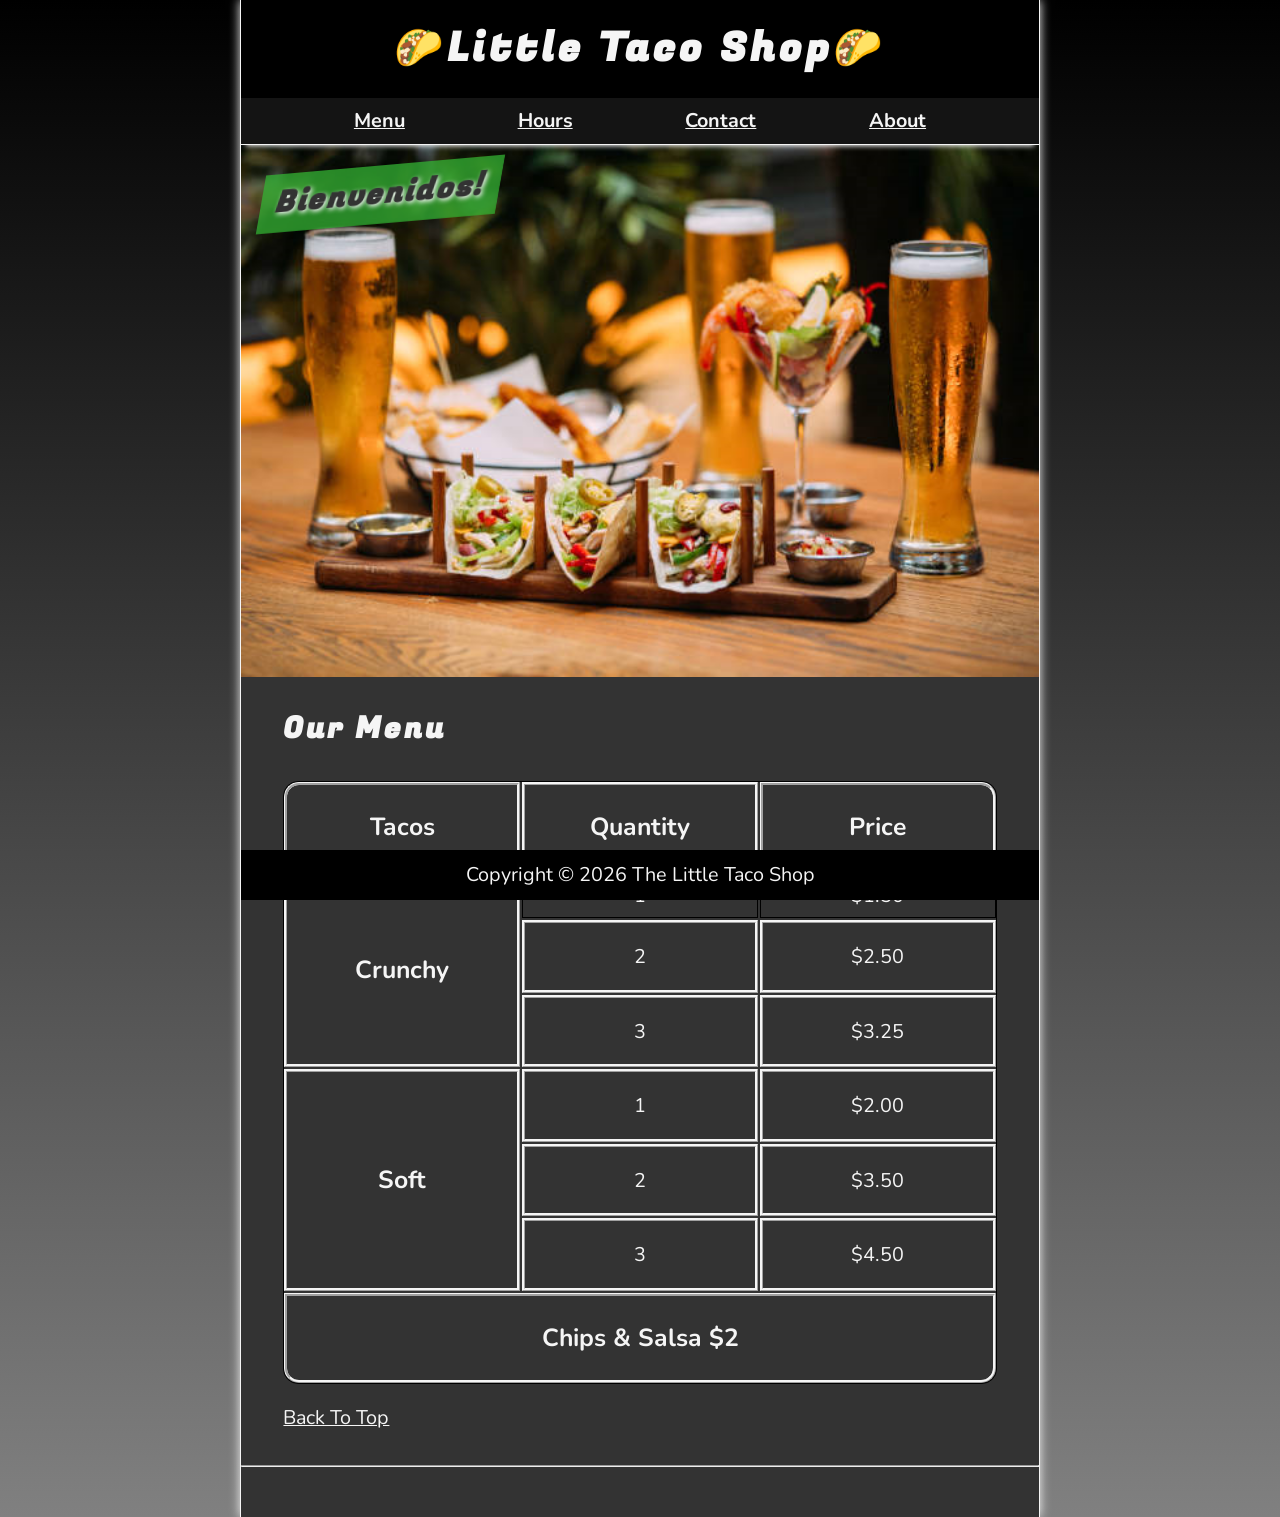
<file: index.html>
<!DOCTYPE html>
<html lang="en">

<head>
<meta charset="UTF-8">
  <meta name="viewport" content="width=device-width, initial-scale=1.0">
<meta name="author" content="Dave Gray">
<meta name="description" content="The Official website for The Little Taco Shop">
<title>The Little Taco Shop</title>
<link rel="icon" href="favicon.png" type="image/x-icon">
<link rel="stylesheet" href="css/style.css">
<script src="js/main.js" defer></script>
  <style>
        table, th, td {
  border: 1px solid black;
  border-collapse: collapse;
}

th, td {
  padding: 8px;
  text-align: center;
}

      </style>
</head>

<body>
  <header class="header">
    <h1 class="header_h1">Little Taco Shop</h1>
    <nav class="header_nav">
        <ul class="header_ul">
           
            <li>
                <a href="#menu">Menu</a>
            </li>
            <li>
                <a href="hours.html">Hours</a>
            </li>
            <li>
                <a href="contacts.html">Contact</a>
            </li>
             <li>
                <a href="about.html">About</a>
            </li>
        </ul>
    </nav>
  </header>  
  <section class="hero">
   <h2 class="hero_h2">Bienvenidos!</h2> 
    <figure>
       <img src="imgs/little-taco-shop.png" alt="Tacos and a Drink" title="We love tacos!" width="1000" height="667"> 
       <figcaption class="offscreen">
        Tacos and a Drink
       </figcaption>
    </figure>
  </section>
  <main class="main">
<article id="menu" class="main_article menu">
  <h2 class="menu_h2">Our Menu</h2>
  <table class="menu_container">
    <caption class="offscreen">Our Tacos</caption>
    <thead>
  
      <tr>
        <th class="menu_header" scope="col">Tacos</th>
        <th class="menu_header" scope="col">Quantity</th>
        <th class="menu_header" scope="col">Price</th>
      </tr>
    </thead>
    <tbody>
      <tr>
        <th class="menu_item menu_cr" scope="row" rowspan="3">Crunchy</th>
        
        <td>1</td>
        <td>$1.50</td>
      </tr>
      <tr>
        <td class="menu_item">2</td>
        <td class="menu_item">$2.50</td>
      </tr>
        <tr>
        <td class="menu_item">3</td>
        <td class="menu_item">$3.25</td>
      </tr>
      <tr>
        <th class="menu_item menu_sf" scope="row" rowspan="3">Soft</th>
        <td class="menu_item">1</td>
        <td class="menu_item">$2.00</td>
      </tr>
        <tr>
        <td class="menu_item">2</td>
        <td class="menu_item">$3.50</td>
      </tr>
        <tr>
        <td class="menu_item">3</td>
        <td class="menu_item">$4.50</td>
      </tr>
    </tbody>
    <tfoot>
      <tr>
        <td class="menu_item menu_cs" colspan="3">
Chips &amp; Salsa $2
        </td>
      </tr>
    </tfoot>
  </table>

<p class="center">
  <a href="#">Back To Top</a>
</p>
</article>
  </main>
  <hr>
  <footer class="footer">
    <p> 
      <span class="nowrap">Copyright &copy; <time id="year"></time></span>
      <span class="nowrap"> The Little Taco Shop </span>
       
      </p>
  </footer>
</body>


</html>
</file>
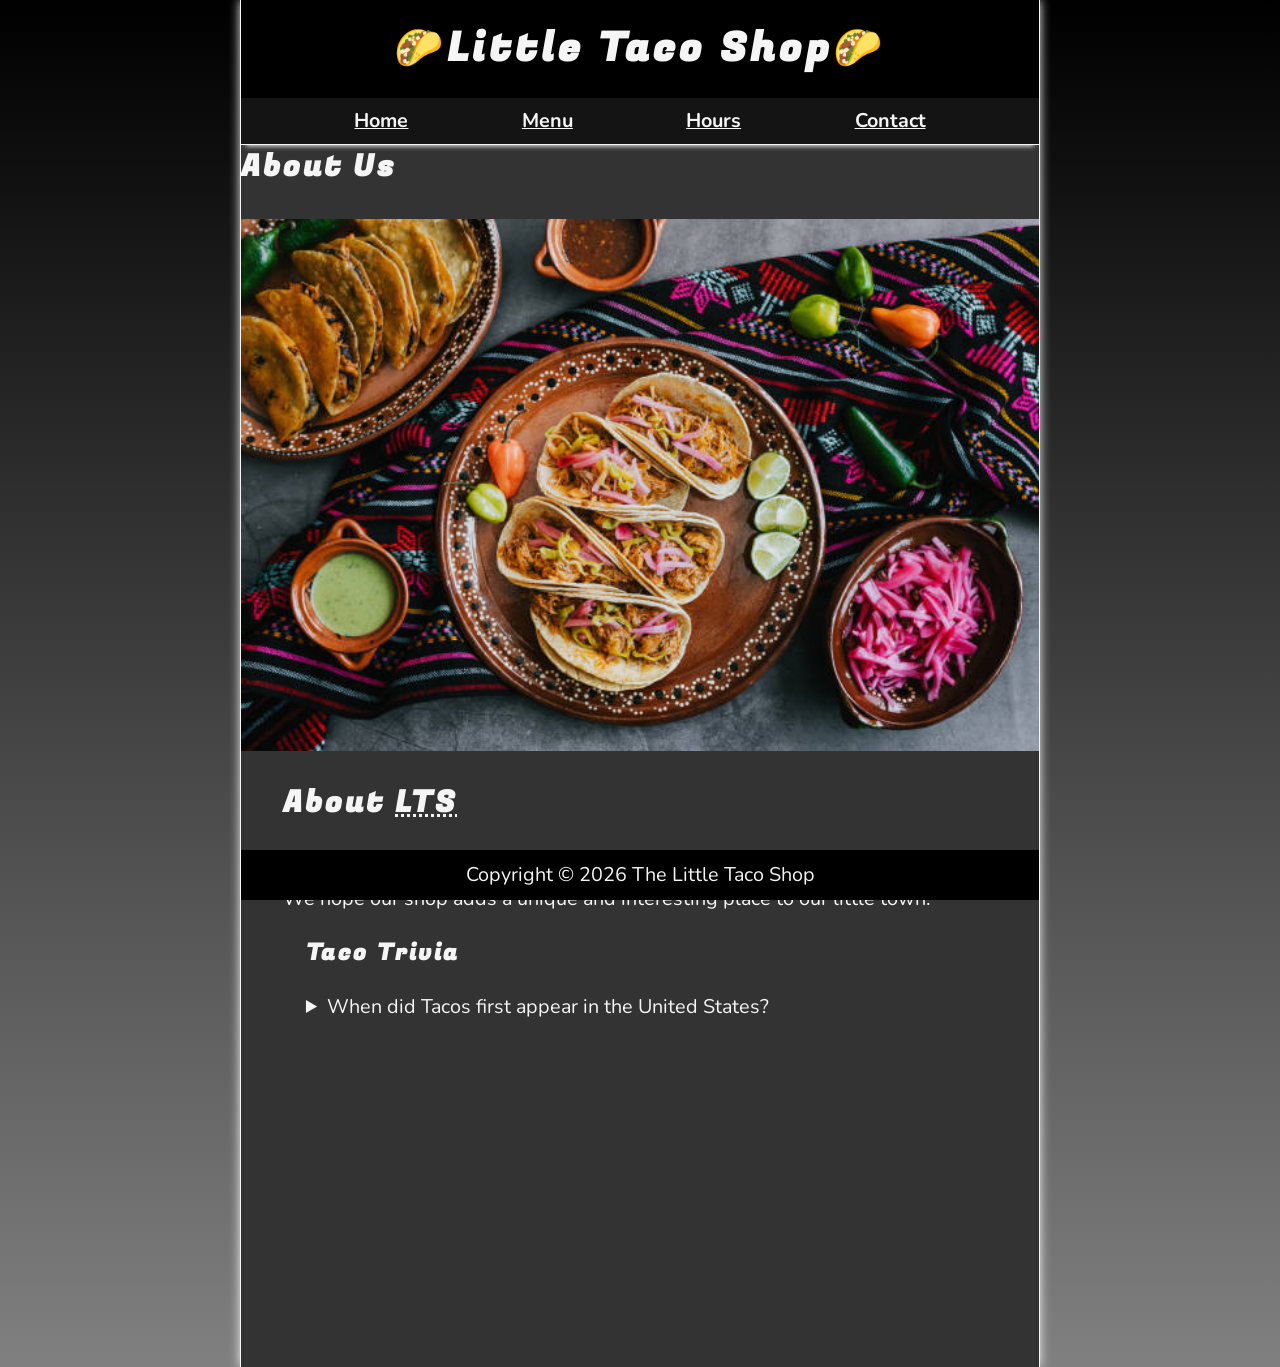
<file: about.html>
<!DOCTYPE html>
<html lang="en">
<head>
    <meta charset="UTF-8">
    <meta name="viewport" content="width=device-width, initial-scale=1.0">
<meta name="author" content="Dave Gray">
<meta name="description" content="About The Little Taco Shop">
<title>About LTS</title>
<link rel="icon" href="favicon.png" type="image/x-icon">
<link rel="stylesheet" href="css/style.css">
<script src="js/main.js" defer></script>
</head>

<body>
    <header class="header">
    <h1 class="header_h1">Little Taco Shop</h1>
    <nav class="header_nav">
        <ul class="header_ul">
           <li>
                <a href="/">Home</a>
            </li>
            <li>
                <a href="/#menu">Menu</a>
            </li>
            <li>
                <a href="hours.html">Hours</a>
            </li>
            <li>
                <a href="contacts.html">Contact</a>
            </li>
             
        </ul>
    </nav>
  </header>  
  <section class="hero">
    <h2>About Us</h2>
    <figure>
       <img src="imgs/about-us.png" alt="Tacos and a Drink" title="We love tacos!" width="1000" height="667"> 
       <figcaption class="offscreen">
        Tacos and a Drink
       </figcaption>
    </figure>
  </section>

<main class="main">
    <article id="about" class="main_article about">
     <h2>About <abbr title="The Little Taco Shop">LTS</abbr></h2>
  <p>
    <abbr title="The Little Taco Shop">LTS</abbr> was founded in <time datetime="2022">2022</time>. Our shop was built from a <strong>love of tacos</strong> 🌮🌮🌮 . We hope our shop adds a unique and interesting place to our little town.
  </p>
  <aside class="about_trivia">
    <h3>Taco Trivia</h3>
    <details>
      <summary>When did Tacos first appear in the United States?</summary>
      <p class="about_trivia-answer">
       Jeffrey M. Pilcher, taco historian and proffesor of history at the University of Minnesota, says the earliest mention of tacos in the United States are in a newspaper from <time datetime="1905">1905</time>. 
       (Source: <cite><a href="https://www.smithsonianmag.com/arts-culture/where-did-the-taco-come-from-81228162"
        target="_blank"></a>Smithsonian Magazine</cite>)
      </p>
    </details>
  </aside>

</article>
</main>
 <footer class="footer">
    <p> 
      <span class="nowrap">Copyright &copy; <time id="year"></time></span>
      <span class="nowrap"> The Little Taco Shop </span>
       
      </p>
  </footer>
  </body>
</html>
</file>
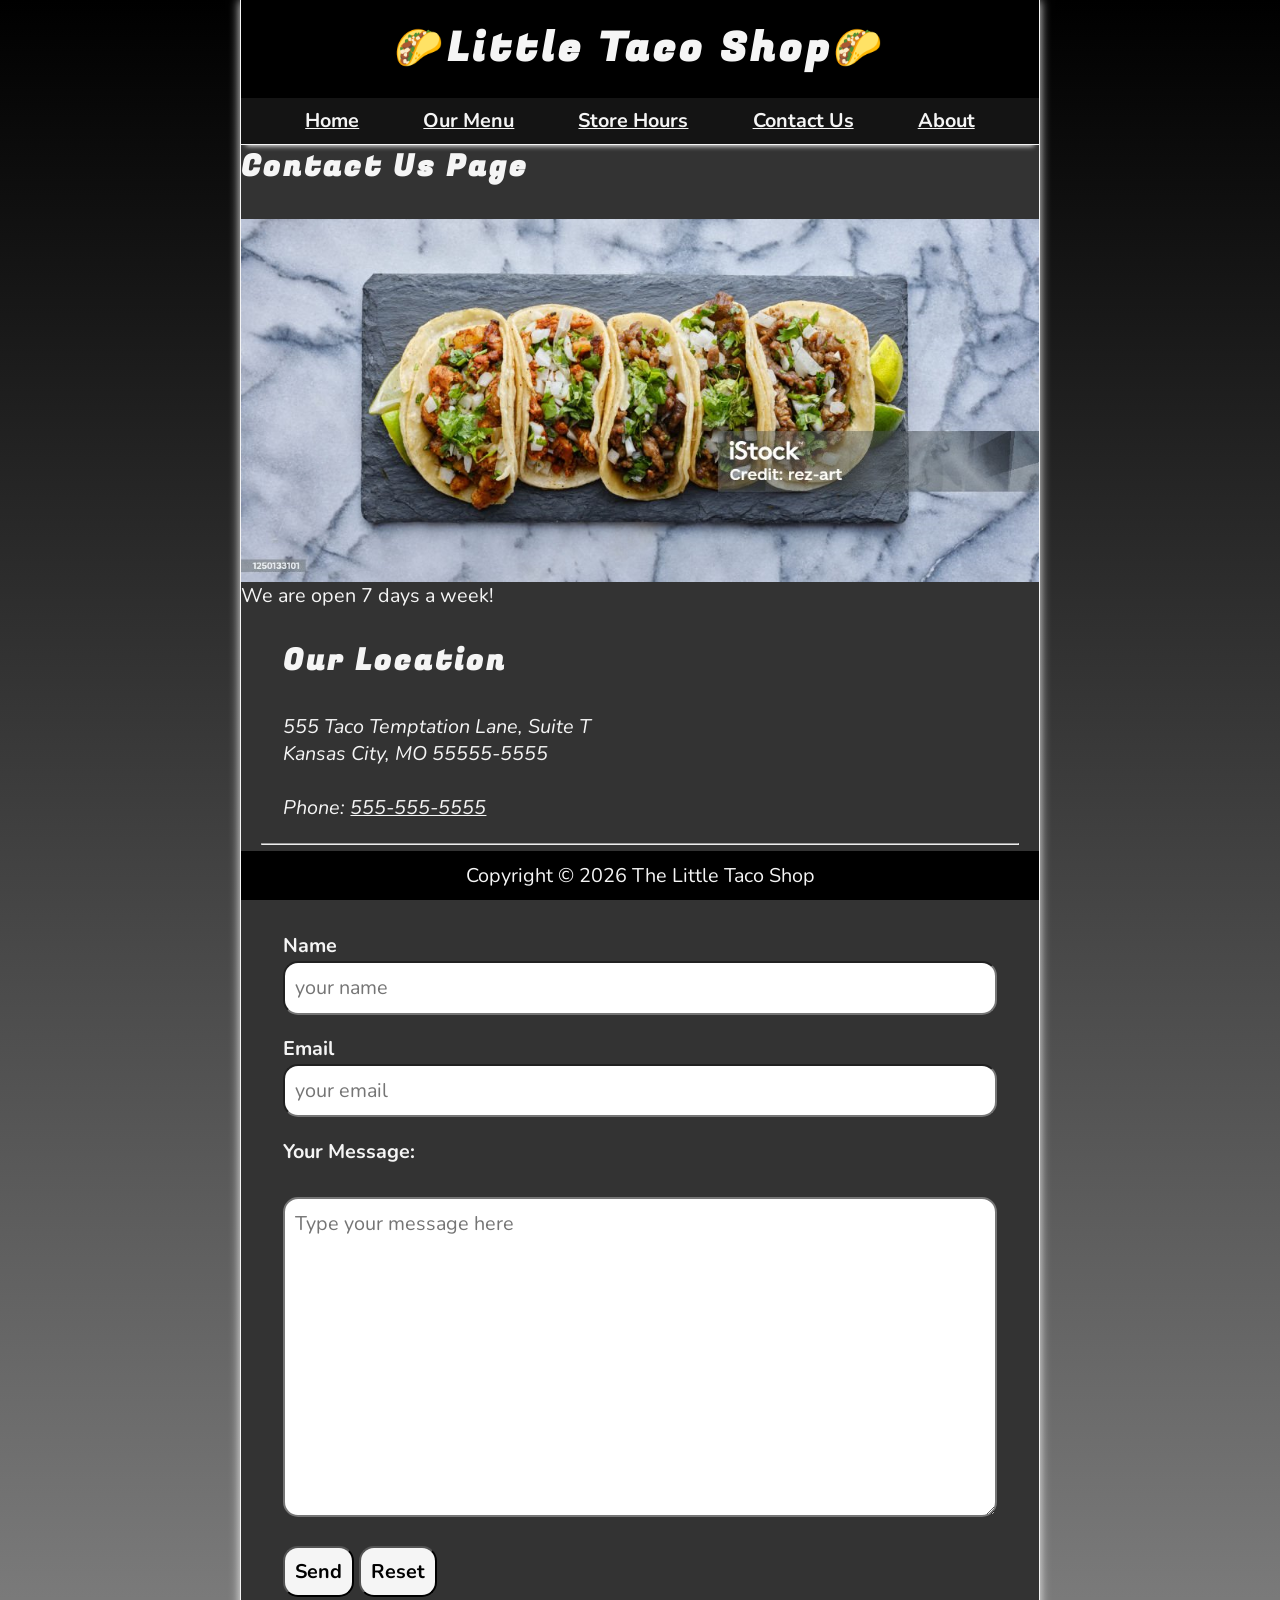
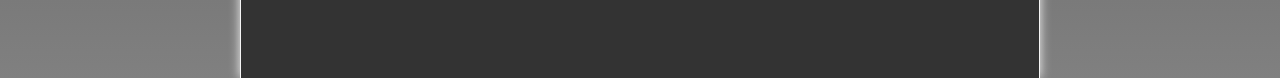
<file: contacts.html>
<!DOCTYPE html>
<html lang="en">

<head>
<meta charset="UTF-8">
  <meta name="viewport" content="width=device-width, initial-scale=1.0">
<meta name="author" content="Dave Gray">
<meta name="description" content="Contact Information for The Little Taco Shop">
<title>Contact Us</title>
<link rel="icon" href="favicon.png" type="image/x-icon">
<link rel="stylesheet" href="css/style.css">
<script src="js/main.js" defer></script>
</head>

<body>
  <header class="header">
    <h1 class="header_h1">Little Taco Shop</h1>
    <nav class="header_nav">
        <ul class="header_ul">
          <li>
                <a href="/">Home</a>
            </li>
        
            <li>
                <a href="/#menu">Our Menu</a>
            </li>
            <li>
                <a href="hours.html">Store Hours</a>
            </li>
            <li>
                <a href="contact.html">Contact Us</a>
            </li>
            <li>
                <a href="about.html">About </a>
            </li>
        </ul>
    </nav>
  </header> 
  <section class="hero">
    <h2>Contact Us Page</h2>
      <figure>
       <img src="imgs/contact-us.png" alt="Tacos and a Drink" title="We love tacos!" width="1000" height="649"> 
       <figcaption>
        We are open 7 days a week!
       </figcaption> 
    </figure>
  </section> 
  
  <main class="main">
    <article class="main_article">
     <h2>Our Location</h2> 
     <address>
      555 Taco Temptation Lane, Suite T<br>
      Kansas City, MO 55555-5555
      <br><br>
      Phone: <a href="tel:+5555555555">555-555-5555</a>
     </address>
    </article>
    <hr>
    <article class="main_article contact">
    <h2 class="contact_h2">Our Contact Form</h2>

    <form action="https://httpbin.org/get" method="get" class="contact_form">
    <fieldset class="contact_fieldset">
      <legend class="offscreen">Send Us A Message</legend>
      <p class="contact_p">
        <label class="contact_label"
         for="name">Name</label>
        <input class="contact_input"
      type="text" name="name" id="name" placeholder="your name" required>
      </p>
      <p class="contact_p">
        <label class="contact_label"
         for="email">Email</label>
        <input class="contact_input" type="email" name="email" id="email" placeholder="your email" required>
      </p>
      <p class="contact_p">
        <label class="contact_label"
         for="message">Your Message:</label>
        <br>
        <textarea class="contact_textarea" name="message" id="message" cols="30" rows="10" placeholder="Type your message here"></textarea>
      </p>
    </fieldset>
    <button class="contact_button" type="submit">Send</button>
    <button class="contact_button" type="reset">Reset</button>
    </form>
    </article>
    
  </main>
  
 <footer class="footer">
    <p> 
      <span class="nowrap">Copyright &copy; <time id="year"></time></span>
      <span class="nowrap"> The Little Taco Shop </span>
      </p>
  </footer>
</body>


</html>
</file>
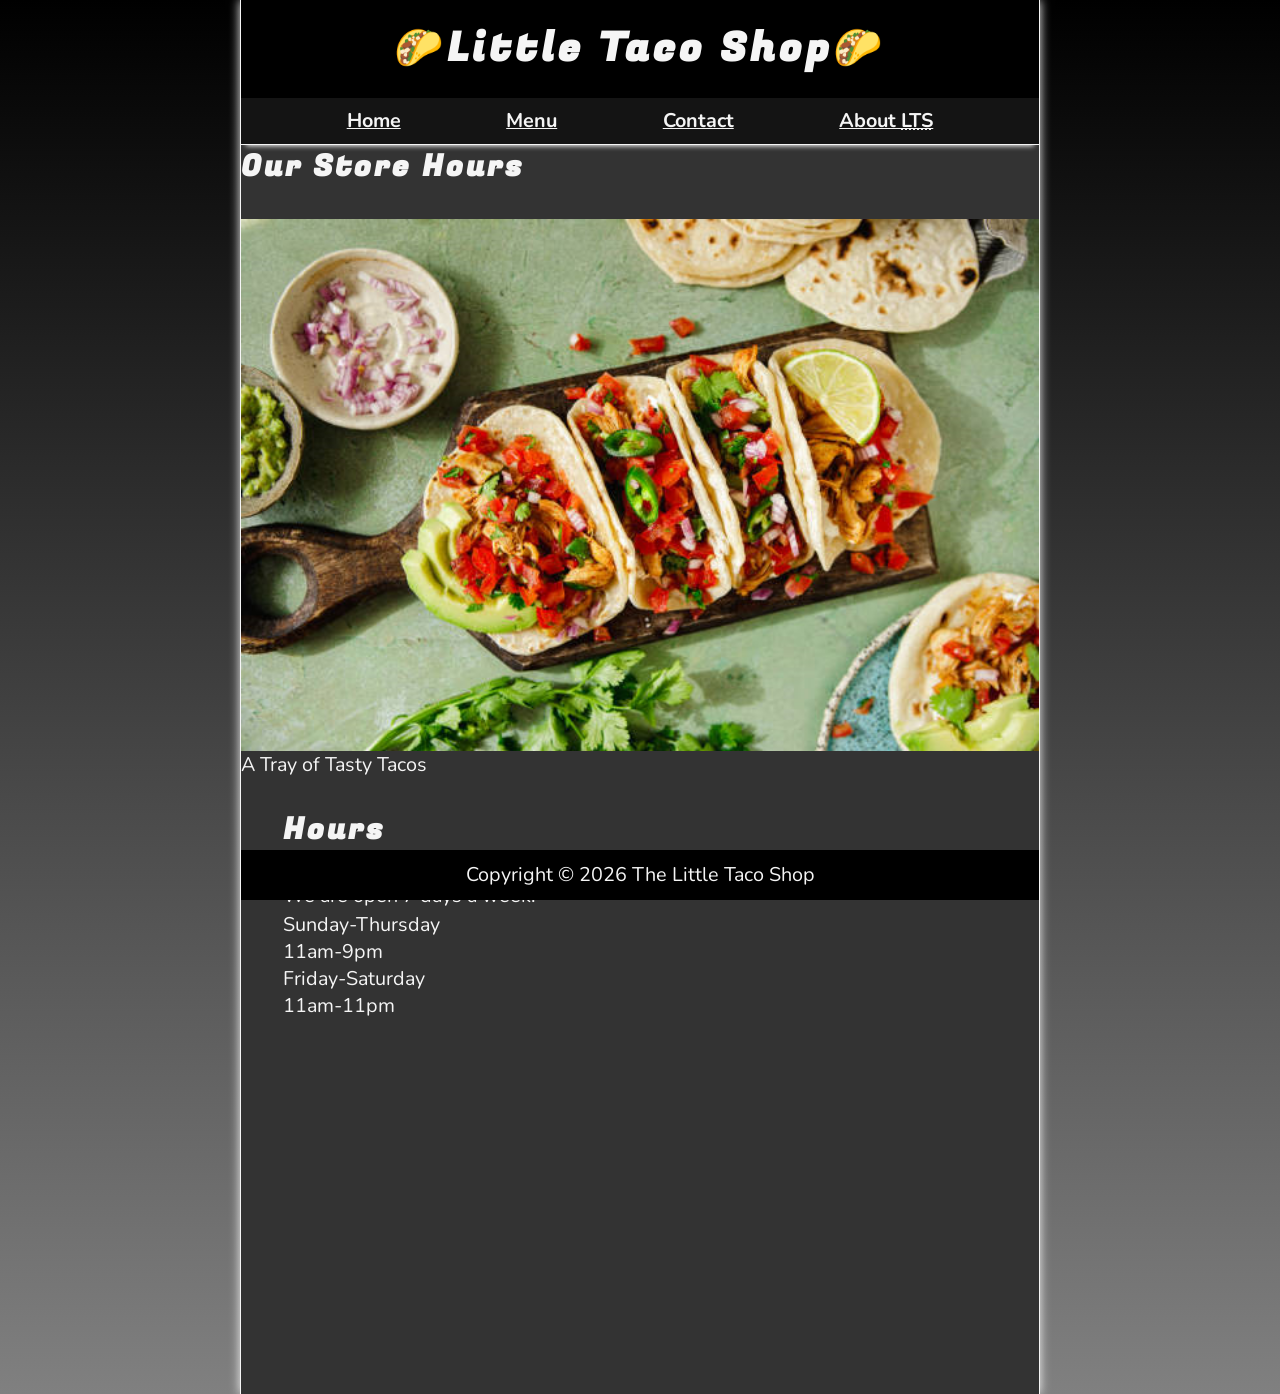
<file: hours.html>
<!DOCTYPE html>
<html lang="en">

<head>
<meta charset="UTF-8">
  <meta name="viewport" content="width=device-width, initial-scale=1.0">
<meta name="author" content="Dave Gray">
<meta name="descrption" content="Store Hours for The Little Taco Shop">
<title>LTS Hours</title>
<link rel="icon" href="favicon.png" type="image/x-icon">
<link rel="stylesheet" href="css/style.css">
<script src="js/main.js" defer></script>
</head>

<body>
  <header class="header">
    <h1 class="header_h1">Little Taco Shop</h1>
    <nav class="header_nav">
        <ul class="header_ul">
             <li>
                <a href="/">Home</a>
            </li>
          
            <li>
                <a href="/#menu">Menu</a>
            </li>
           
            <li>
                <a href="contacts.html">Contact</a>
            </li>
              <li>
                <a href="about.html">About <abbr title="The Little Taco Shop">LTS</abbr></a>
            </li>
        </ul>
    </nav>
   
  </header>  
  <section class="hero">
    <h2>Our Store Hours</h2>
     <figure>
       <img src="imgs/hours-open.png" alt="A Tray of Tasty Tacos" title="We love trays of tacos!" width="1000" height="667"> 
       <figcaption>
        A Tray of Tasty Tacos
       </figcaption>
       </figure>
  </section>
  

  <main class="main">
    <article class="main_article">
      <h2>Hours</h2>
<p>
  We are open 7 days a week!
  <dl>
    <dt>Sunday-Thursday</dt>
    <dd>11am-9pm</dd>
    <dt>Friday-Saturday</dt>
    <dd>11am-11pm</dd>
  </dl>
 
</article>
  </main>
  <footer class="footer">
    <p> 
      <span class="nowrap">Copyright &copy; <time id="year"></time></span>
      <span class="nowrap"> The Little Taco Shop </span>
       
      </p>
  </footer>
</body>


</html>
</file>
<file: css/style.css>
@import url('https://fonts.googleapis.com/css2?family=Fugaz+One&family=Nunito&display=swap');

/* || RESET */
*,
*::after,
*::before {
    margin: 0;
    padding: 0;
    box-sizing: border-box;
}

img {
    display: block;
    max-width: 100%;
    height: auto;
}
input, button, textarea {
font: inherit;
}
/* || VARIABLES */

:root {
/* || FONTS */
--FF: "Nunito", sans-serif;
--FF-HEADINGS: "Fugaz One", cursive;
--FS: clamp(1rem, 2.2vh, 1.5rem);

/* || COLORS */
--BGCOLOR: #000;
--BGCOLOR-FADE: gray;
--BGIMAGE: linear-gradient(to bottom, var(--BGCOLOR), var(--BGCOLOR-FADE));
--BODY-BGCOLOR: #333;
--FONT-COLOR: whitesmoke;
--BORDER-COLOR: whitesmoke;
--HIGHLIGHT-COLOR: whitesmoke;
--LINK-COLOR: whitesmoke;
--LINK-HOVER: orange;
--LINK-ACTIVE: rgb(252, 200, 103);
--HEADER-BGCOLOR: #000;
--HEADER-COLOR: whitesmoke;
--NAV-BGCOLOR: rgb(20, 20, 20);
--HERO-BGCOLOR: rgba(51, 178, 51, 0.75);
--HERO-COLOR: #333;
--BUTTON-COLOR: #000;
/* || BORDERS */
--BORDERS: 1px solid var(--BORDER-COLOR);
--BORDER-RADIUS: 15px;
/* || STANDARD PADDING */
--PADDING-TB: 0.5em;
--PADDING-SIDE: 2.5%;
/* || STANDARD MARGIN */
--MARGIN: clamp(1em, 2.5vh, 1.5em);

}

@media (prefers-color-scheme: dark){
    :root {
        --BGCOLOR: #000;
        --BGCOLOR-FADE: gray;
        --HEADER-COLOR: whitesmoke;
        --NAV-BGCOLOR: rgb(20, 20, 20);
        --HERO-COLOR: #333;
        --BODY-BGCOLOR: #333;
        --FONT-COLOR: whitesmoke;
        --HIGHLIGHT-COLOR: whitesmoke;
        --BORDER-COLOR: whitesmoke;
        --LINK-COLOR: whitesmoke;
        --LINK-HOVER: orange;
        --LINK-ACTIVE: rgb(252, 200, 103)
    }
}
/* || UTILITY CLASSES */
.offscreen {
    position: absolute;
    left: -10000px;
}
.nowrap {
    white-space: nowrap;
}
.text-align {
    text-align: center;
}
/* || GENERAL STYLES */
html {
    scroll-behavior: smooth;
    font-size: var(--FS);
    font-family: var(--FF);
    background-color: var(--BGCOLOR);
    background-image: var(--BGIMAGE);
}
body {
    background-color: var(--BODY-BGCOLOR);
    color: var(--FONT-COLOR);
    min-height: 100vh;
    max-width: 800px;
    margin: 0 auto;
    border-left: var(--BORDERS);
    border-right: var(--BORDERS);
    box-shadow: 0 0 10px var(--BORDER-COLOR);
}
h1, h2, h3 {
    font-family: var(--FF-HEADINGS);
    letter-spacing: 0.1em;
}
h2, h3 {
    margin-bottom: 1em;
    color: var(--HIGHLIGHT-COLOR);
}
p {
    line-height: 1.5;
}
a:any-link {
    color: var(--LINK-COLOR);
}
a:hover, a:focus-visible {
    color: var(--LINK-HOVER);
}
a:active {
    color: var(--LINK-ACTIVE);
}
/* || HEADER */
.header {
    position: sticky;
    top: 0;
    z-index: 1;
}

.header_h1 {
  text-align: center; 
  background-color: var(--HEADER-BGCOLOR); 
  color: var(--HEADER-COLOR);
  padding: var(--PADDING-TB) var(--PADDING-SIDE);
}

.header_nav {
    background-color: var(--NAV-BGCOLOR);
    border-bottom: var(--BORDERS);
    font-weight: bold;
    box-shadow: 0 6px 5px -5px var(--BORDER-COLOR);
}
.header_ul {
    padding: var(--PADDING-TB) var(--PADDING-SIDE);
    list-style-type: none;
    display: flex;
    justify-content: space-evenly;
    gap: 1rem;

}
/* || HERO */
.hero {
    position: relative;
}
.hero_h2 {
    background-color: var(--HERO-BGCOLOR);
    color: var(--HERO-COLOR);
    padding: 0.25em 0.5em;
    letter-spacing: 0.1rem;
    text-shadow: 2px 2px 5px var(--BORDER-COLOR);
    position: absolute;
    left: 20px;
    top: -100px;
    animation: showWelcome 0.5s ease-in-out 1s forwards;
}

@keyframes showWelcome {
    0% {
        top: -20px;
        transform: skew(0deg, -5deg);
        scaleY: (0);
    }

    80% {
        top: 30px;
        transform: skew(10deg, -5deg) scaleY(1.2);
    }
    100% {
        top: 20px;
        transform: skew(-10deg, -5deg) scaleY(1);
    }
}
/* || FOOTER */
.footer {
    position: sticky;
    bottom: 0;
    background-color: var(--HEADER-BGCOLOR);
    color: var(--HEADER-COLOR);
    padding: var(--PADDING-TB) var(--PADDING-SIDE);
    text-align: center;
}
/* || MAIN */
.main {
    padding: var(--PADDING-TB) var(--PADDING-SIDE);
}
.main_article {
    scroll-margin: 6.5rem;
    margin: var(--MARGIN);
}
.main_article:first-child {
margin-top: 1em;
}
.main_article:last-child {
min-height: calc(100vh - 20rem);
}

/* || ABOUT */
.about_trivia {
    margin: var(--MARGIN);
}
.about_trivia-answer {
    margin-top: 1em;
}
/* || CONTACT */

.contact_h2 {
   margin: 0; 
}
.contact_fieldset {
    border: none;
}
.contact_p {
  margin: 1em 0;  
}
.contact_label {
    display: block;
    font-weight: bold;
}
.contact_input,
.contact_textarea {
    padding: 0.5em;
    border-radius: var(--BORDER-RADIUS);
    border-width: 2px;
    width: 100%;
} 
.contact_button {
   padding: 0.5em; 
   border-radius: var(--BORDER-RADIUS);
   background-color: var(--HIGHLIGHT-COLOR);
   color: var(--BUTTON-COLOR);
   font-weight: bold;
}
/* || MENU */
thead, tbody, tfoot, tr {
   display: contents; 
}
/* .menu_container,
.menu_container th,
.menu_container td {
  border: none;
} */
.menu_container {
    display: grid;
    grid-template-columns: repeat(3, 1fr);
    grid-template-areas:
    "hd1 hd2 hd3"
    "cr cr1 cr1p"
    "cr cr2 cr2p"
    "cr cr3 cr3p"
    "sf sf1 sf1p"
    "sf sf2 sf2p"
    "sf sf2 sf2p"
    "cs cs cs";
    gap: 0.1em;
    margin-bottom: 1em;
    overflow: hidden;
    border-radius: var(--BORDER-RADIUS);
}
.menu_cr {
    grid-area: cr;}
.menu_sf {
    grid-area: sf;
}
.menu_cs {
    grid-area: cs;
    
}
.menu_cr, .menu_sf, .menu_cs, .menu_header {
    color: var(--HIGHLIGHT-COLOR);
    font-weight: bold;
    height: 100%;
    display: grid;
    place-content: center;
}

.menu_header, .menu_item {
   width: 100%; 
   padding: 1em;
   border: medium ridge var(--BORDER-COLOR);
}
.menu_item {
    display: grid;
    place-content: center;
}
thead th:first-child {
    border-top-left-radius: var(--BORDER-RADIUS);
    
}
thead th:last-child {
    border-top-right-radius: var(--BORDER-RADIUS);
   
}
tfoot td {
    border-bottom-left-radius: var(--BORDER-RADIUS);
    border-bottom-right-radius: var(--BORDER-RADIUS);
    
}

@media screen and (min-width: 576px) {
    .header_h1::before {
        content: '🌮';
    }
    .header_h1::after {
        content: '🌮';
    }
}
.menu_header,
.menu_cr,
.menu_sf,
.menu_cs {
    font-size: 125%;
}
</file>
